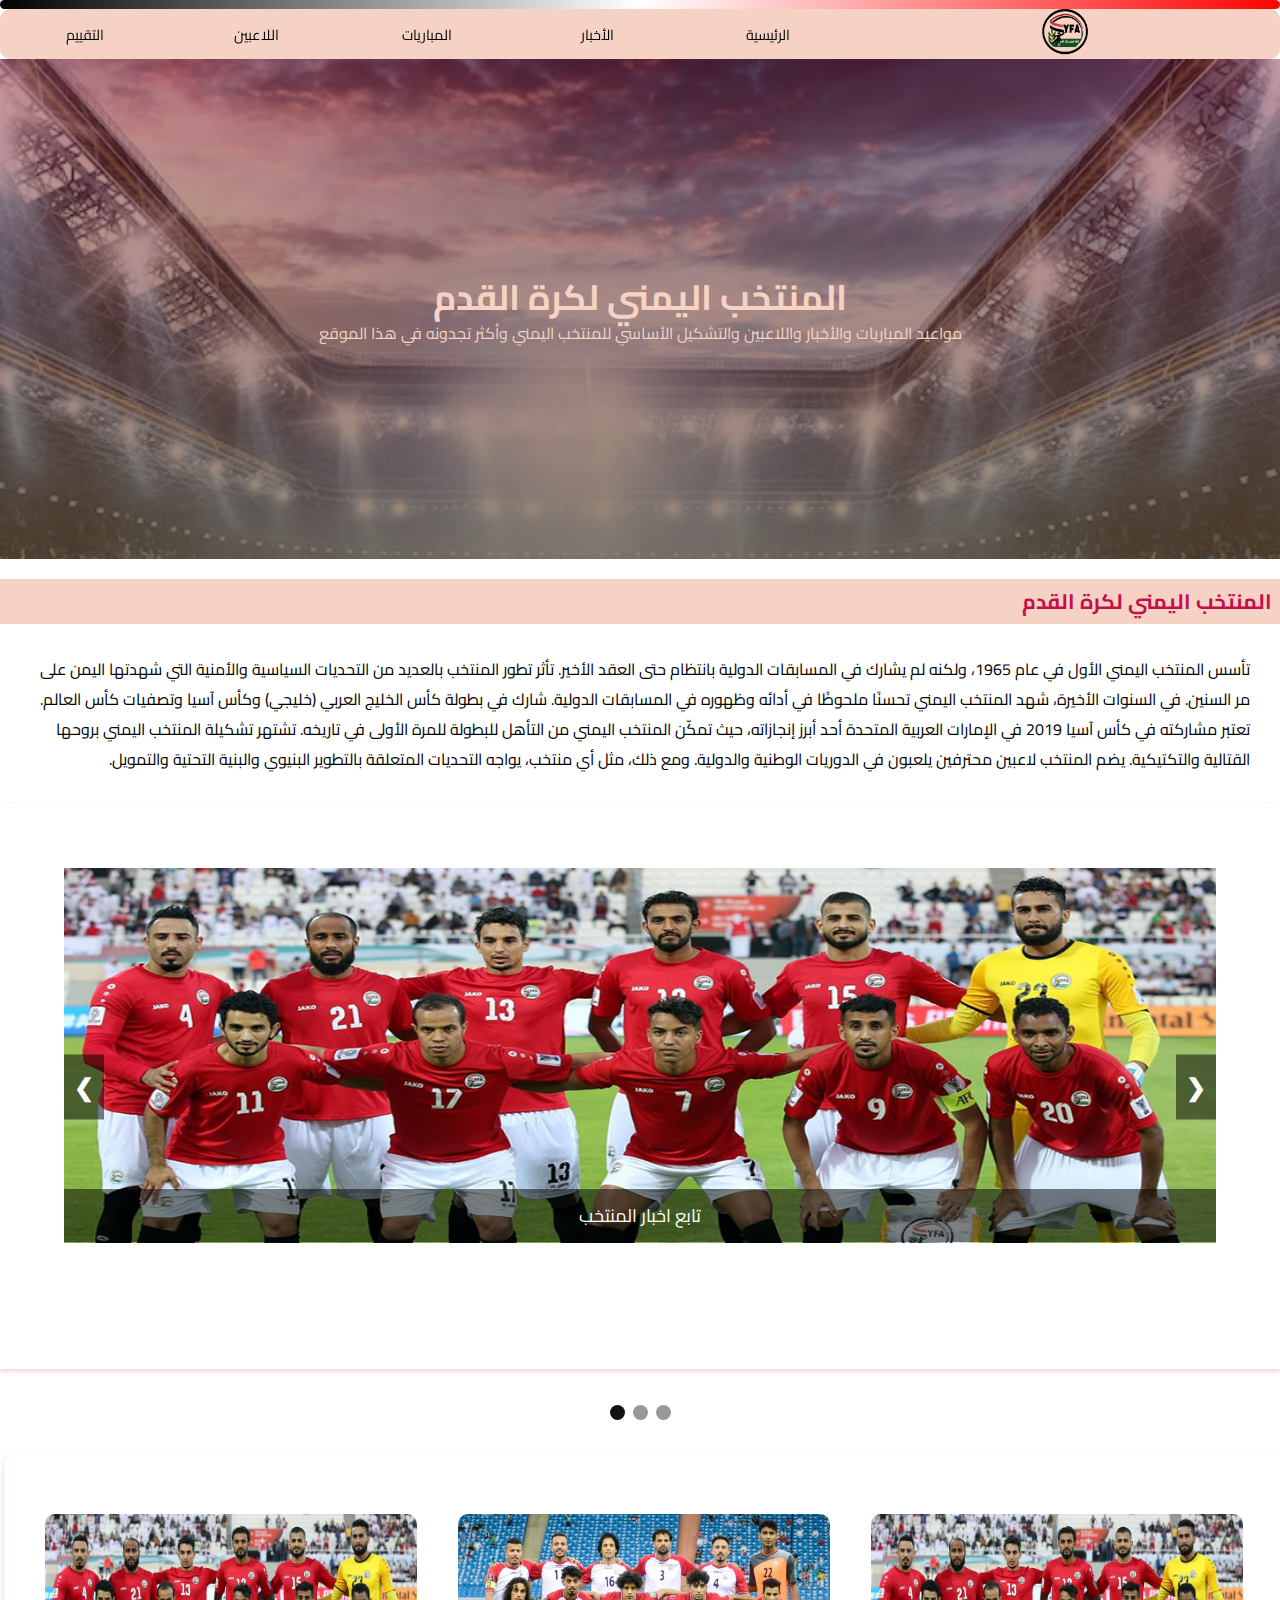
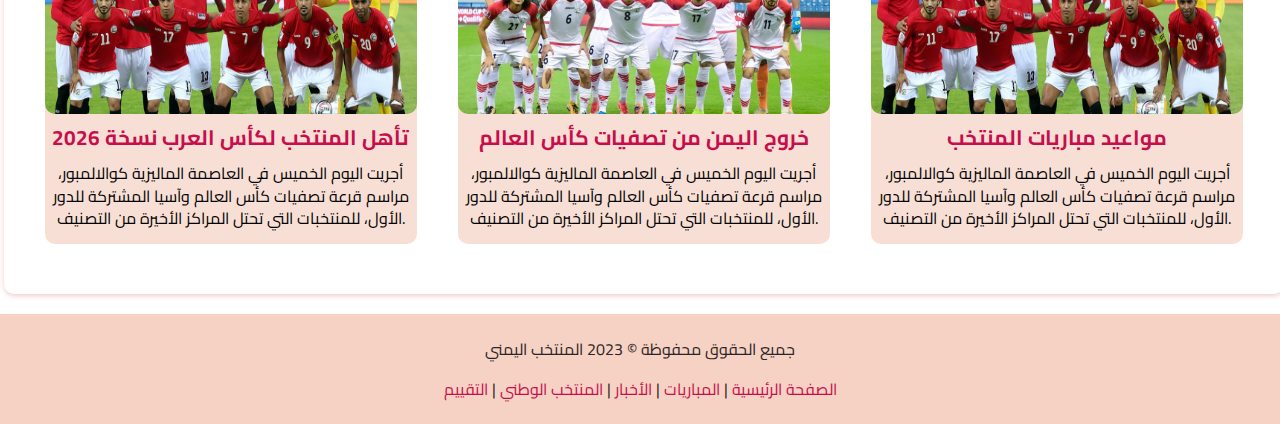
<file: index.html>
<!DOCTYPE html>
<html lang="en" dir="ltr">
  <head>
    <meta charset="UTF-8" />
    <meta name="viewport" content="width=device-width, initial-scale=1.0" />
    <link rel="stylesheet" href="css/style.css" />

   
    <style>
      .mySlides {
        display: none;
      }
      .mySlides img {
        width: 100%;
        height: 375px;
      }
      .slideshow-container {
        position: relative;
    max-width: 100%;
    margin: 0%;
    padding: 5%;
    box-shadow: 0 2px 5px rgba(200, 0, 0, 0.2);
      }

      /* Next & previous buttons */
      .prev,
      .next {
        position: absolute;
        top: 50%;
        transform: translateY(-50%);
        font-size: 24px;
        font-weight: bold;
        color: #fff;
        background-color: rgba(0, 0, 0, 0.5);
        padding: 10px;
        cursor: pointer;
        transition: background-color 0.3s ease;
      }
      /* Position the "next button" to the right */
      .next {
        right: 5%;
      }
      .prev:hover,
      .next:hover {
        background-color: rgba(0, 0, 0, 0.8);
      }

      /* On hover, add a black background color with a little bit see-through */
      .prev:hover,
      .next:hover {
        background-color: rgba(0, 0, 0, 0.8);
      }
      /* Caption text */
      .text {
        position: relative;
    bottom: 63px;
        color: #fff;
        background-color: rgba(0, 0, 0, 0.5);
        padding: 10px;
        width: -webkit-fill-available;
        text-align: center;
        font-size: 18px;
      }

      /* The dots/bullets/indicators */
      .dot {
        cursor: pointer;
        height: 15px;
        width: 15px;
        margin: 0 2px;
        background-color: #999999;
        border-radius: 50%;
        display: inline-block;
        transition: background-color 0.6s ease;
      }
      .active,
      .dot:hover {
        background-color: #111111;
      }
      /* Fading animation */
      .fade {
        -webkit-animation-name: fade;
        -webkit-animation-duration: 1.5s;
        animation-name: fade;
        animation-duration: 1.5s;
      }
      @-webkit-keyframes fade {
        from {
          opacity: 0.4;
        }
        to {
          opacity: 1;
        }
      }
      @keyframes fade {
        from {
          opacity: 0.4;
        }
        to {
          opacity: 1;
        }
      }
      /* On smaller screens, decrease text size */
      @media only screen and (max-width: 768px) {
        .text {
          font-size: 11px;
          font-weight: 400;
          bottom: 40px;
        }
        .slideshow-container img {
          vertical-align: middle;
          width: 100%;
          height: 250px;
          left: 0;
        }
      }
    </style>

    <title>الرئيسية</title>
  </head>
  <body>
    <div class="page-wrapper">
      <div class="nav-wrapper">
        <div class="grad-bar"></div>
        <nav class="navbar">
         <img src="images/logo-removebg.png" alt=" Logo" />
         
          <div class="menu-toggle" id="mobile-menu">
            <span class="bar"></span>
            <span class="bar"></span>
            <span class="bar"></span>
          </div>
          <ul class="nav no-search">
            <li class="nav-item"><a href="index.html">الرئيسية</a></li>
            <li class="nav-item"><a href="news.html">الأخبار</a></li>
            <li class="nav-item"><a href="matches.html">المباريات</a></li>
            <li class="nav-item"><a href="lineup.html">اللاعبين</a></li>
            <li class="nav-item"><a href="playerRating.html">التقييم</a></li>
          
           
          </ul>
        </nav>
      </div>
    </div>
    <section class="headline" dir="rtl">
      <h1>المنتخب اليمني لكرة القدم</h1>
      <p>مواعيد المباريات والأخبار واللاعبين والتشكيل الأساسي للمنتخب اليمني وأكثر تجدونه في هذا الموقع</p>
     
      </div>
    </section>
    <div class="title">
      <h2>
        المنتخب اليمني لكرة القدم
      </h2>
      <p>
       
تأسس المنتخب اليمني الأول في عام 1965، ولكنه لم يشارك في المسابقات الدولية بانتظام حتى العقد الأخير. تأثر تطور المنتخب بالعديد من التحديات السياسية والأمنية التي شهدتها اليمن على مر السنين.

في السنوات الأخيرة، شهد المنتخب اليمني تحسنًا ملحوظًا في أدائه وظهوره في المسابقات الدولية. شارك في بطولة كأس الخليج العربي (خليجي) وكأس آسيا وتصفيات كأس العالم. تعتبر مشاركته في كأس آسيا 2019 في الإمارات العربية المتحدة أحد أبرز إنجازاته، حيث تمكّن المنتخب اليمني من التأهل للبطولة للمرة الأولى في تاريخه.

تشتهر تشكيلة المنتخب اليمني بروحها القتالية والتكتيكية. يضم المنتخب لاعبين محترفين يلعبون في الدوريات الوطنية والدولية. ومع ذلك، مثل أي منتخب، يواجه التحديات المتعلقة بالتطوير البنيوي والبنية التحتية والتمويل.
      </p>
    </div>
    <div class="slideshow-container">
      <div class="mySlides fade">
        <img src="images/team1.jpg" alt="team" />
        <div class="text">تابع اخبار المنتخب</div>
      </div>
      <div class="mySlides fade">
        <img src="images/team2.jpg" alt="team" />
        <div class="text">مواعيد المباريات</div>
      </div>
      <div class="mySlides fade">
        <img src="images/team1.jpg" alt="team" />
        <div class="text">قيم لاعبك المفضل</div>
      </div>
      <div>
        <a class="prev" onclick="plusSlides(-1)">&#10094;</a>
        <a class="next" onclick="plusSlides(1)">&#10095;</a>
      </div>
    </div>
    <br />
    <div style="text-align: center">
      <span class="dot" onclick="currentSlide(0)"></span>
      <span class="dot" onclick="currentSlide(1)"></span>
      <span class="dot" onclick="currentSlide(2)"></span>
    </div>

    <section class="features">
      <div class="feature-container">
        <img src="images/team1.jpg" alt="team" />
        <h2>تأهل المنتخب لكأس العرب نسخة 2026</h2>
        <p>
          أجريت اليوم الخميس في العاصمة الماليزية كوالالمبور، مراسم قرعة
          تصفيات كأس العالم وآسيا المشتركة للدور الأول، للمنتخبات التي تحتل
          المراكز الأخيرة من التصنيف. 
        </p>
      </div>

      <div class="feature-container">
        <img src="images/team2.jpg" alt="team " />
        <h2>خروج اليمن من تصفيات كأس العالم</h2>
        <p>
          أجريت اليوم الخميس في العاصمة الماليزية كوالالمبور، مراسم قرعة
          تصفيات كأس العالم وآسيا المشتركة للدور الأول، للمنتخبات التي تحتل
          المراكز الأخيرة من التصنيف. 
        </p>
      </div>
      <div class="feature-container">
        <img src="images/team1.jpg" alt="team" />
        <h2>مواعيد مباريات المنتخب</h2>
        <p>
          أجريت اليوم الخميس في العاصمة الماليزية كوالالمبور، مراسم قرعة
          تصفيات كأس العالم وآسيا المشتركة للدور الأول، للمنتخبات التي تحتل
          المراكز الأخيرة من التصنيف. 
        </p>
      </div>
    </section>
    <script src="js/script.js"></script>
    <script>
      let slideIndex = 0;
      let timeoutId = null;
      const slides = document.getElementsByClassName("mySlides");
      const dots = document.getElementsByClassName("dot");

      showSlides();
      function currentSlide(index) {
        slideIndex = index;
        showSlides();
      }
      function plusSlides(step) {
        if (step < 0) {
          slideIndex -= 2;

          if (slideIndex < 0) {
            slideIndex = slides.length - 1;
          }
        }

        showSlides();
      }
      function showSlides() {
        for (let i = 0; i < slides.length; i++) {
          slides[i].style.display = "none";
          dots[i].classList.remove("active");
        }
        slideIndex++;
        if (slideIndex > slides.length) {
          slideIndex = 1;
        }
        slides[slideIndex - 1].style.display = "block";
        dots[slideIndex - 1].classList.add("active");
        if (timeoutId) {
          clearTimeout(timeoutId);
        }
        timeoutId = setTimeout(showSlides, 5000); // Change image every 5 seconds
      }
    </script>
    <footer class="footer">
      <div class="container">
        <p>جميع الحقوق محفوظة &copy; 2023 المنتخب اليمني</p>
        <nav>
          <a href="index.html">الصفحة الرئيسية</a> | <a href="matches.html">المباريات</a> |
          <a href="news.html">الأخبار</a> | <a href="lineup.html">المنتخب الوطني</a> |
          <a href="playerRating.html">التقييم</a>
        </nav>
      </div>
    </footer>
  </body>
</html>
</file>
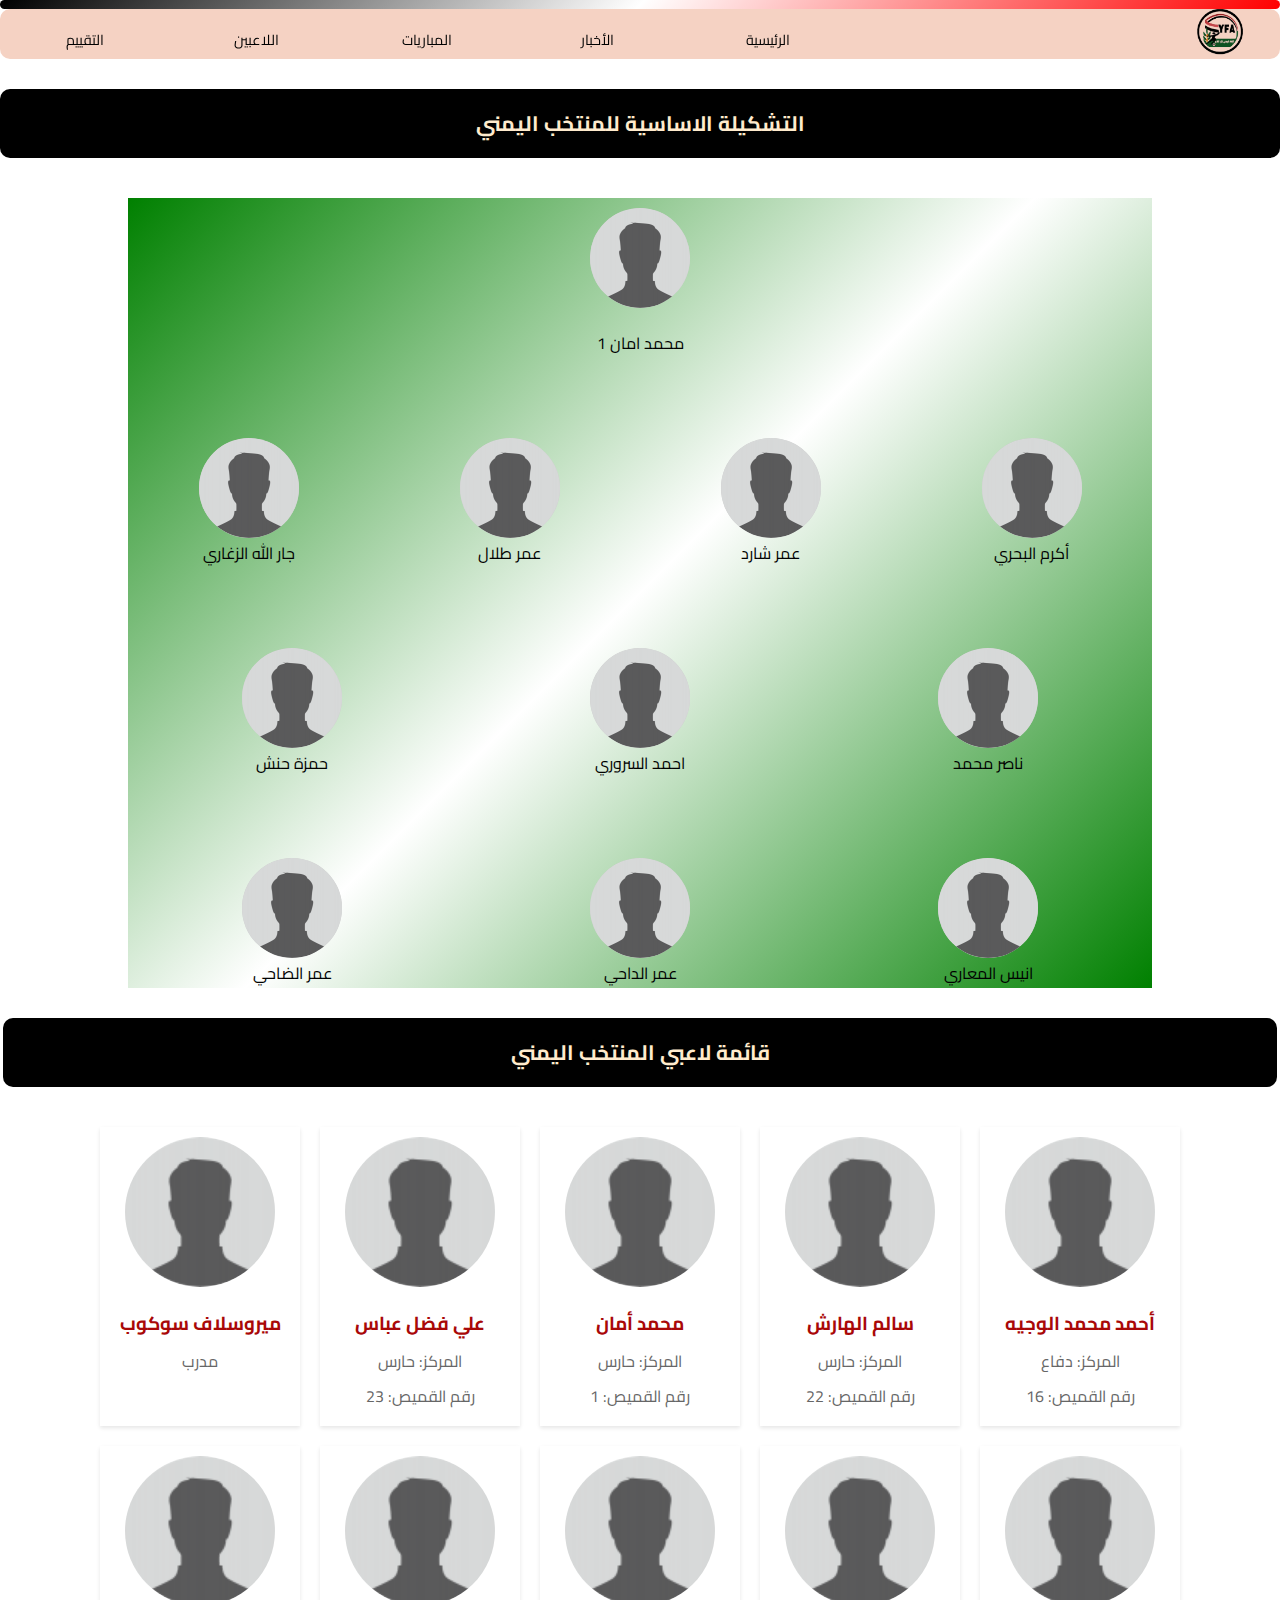
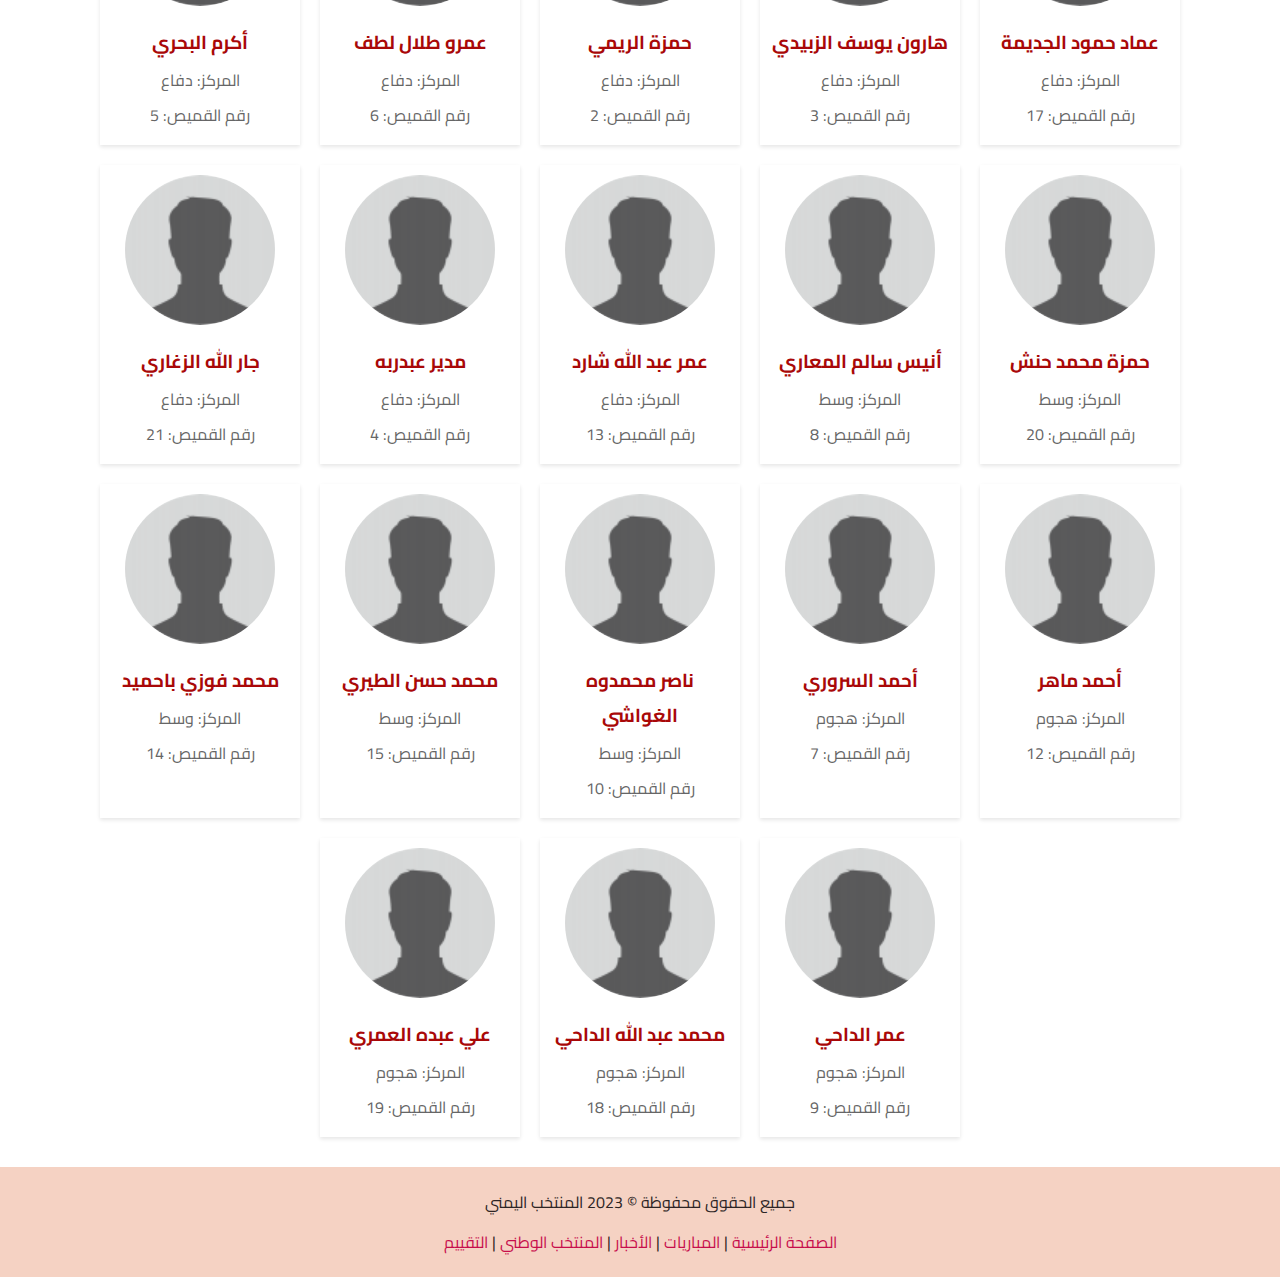
<file: lineup.html>
<!DOCTYPE html>
<html lang="en">
  <head>
    <meta charset="UTF-8" />
    <meta name="viewport" content="width=device-width, initial-scale=1.0" />
    <link rel="stylesheet" href="css/style.css" />

    <title>team-lineup</title>
    <style>
      .row-design {
        background: linear-gradient(-45deg, green, white, green);
        margin: 0 10%;
      }
      .container1 {
        display: grid;
        grid-template-columns: repeat(1, 1fr);
        grid-gap: 20px;
        justify-items: center;
        margin-top: 40px;
      }

      .container4 {
        display: grid;
        grid-template-columns: repeat(4, 1fr);
        grid-gap: 20px;
        justify-items: center;
        margin-top: 70px;
      }

      .container3 {
        display: grid;
        grid-template-columns: repeat(3, 1fr);
        grid-gap: 20px;
        justify-items: center;
        margin-top: 70px;
      }

      .container-3 {
        display: grid;
        grid-template-columns: repeat(3, 1fr);
        grid-gap: 20px;
        justify-items: center;
        margin-top: 70px;
      }

      .item {
        width: 100px;
        height: 100px;
        background-color: #ccc;
        display: flex;
        margin-top: 10px;
        align-items: center;
        justify-content: center;
        font-size: 18px;
        font-weight: bold;
        border-radius: 50%;
      }
      @media (max-width: 768px) {
        .item {
          width: 50px;
          height: 50px;
        }
        .container1,
        .container4,
        .container3,
        .container-3 {
          grid-gap: 0;
        }
      }
      .line-up {
        display: flex;
        justify-content: space-between;
      }
      .line-up ul {
        list-style-type: none;
        padding: 0;
        margin: 0;
        display: flex;
        flex-wrap: wrap;
        justify-content: center;
      }

      .line-up li {
        width: 200px;
        margin: 10px;
        padding: 10px;
        background-color: #ffffff;
        box-shadow: 0 2px 4px rgba(0, 0, 0, 0.1);
        text-align: center;
      }

      .line-up img {
        width: 150px;
        height: 150px;
        object-fit: cover;
        border-radius: 50%;
        margin-bottom: 10px;
      }

      .line-up h3 {
        margin: 0;
        color: #a90808;
      }

      .line-up p {
        margin: 5px 0;
        color: #666666;
      }
    </style>
  </head>
  <body>
    <div class="page-wrapper">
      <div class="nav-wrapper">
        <div class="grad-bar"></div>
        <nav class="navbar">
          <a href="index.html">
            <img src="images/logo-removebg.png" alt=" Logo"
          /></a>
          <div class="menu-toggle" id="mobile-menu">
            <span class="bar"></span>
            <span class="bar"></span>
            <span class="bar"></span>
          </div>
          <ul class="nav no-search">
            <li class="nav-item"><a href="index.html">الرئيسية</a></li>
            <li class="nav-item"><a href="news.html">الأخبار</a></li>
            <li class="nav-item"><a href="matches.html">المباريات</a></li>
            <li class="nav-item"><a href="lineup.html">اللاعبين</a></li>
            <li class="nav-item"><a href="playerRating.html">التقييم</a></li>
          </ul>
        </nav>
      </div>
    </div>
    <h2
      style="
        padding: 20px;
        margin: 30px 0px;
        color: blanchedalmond;
        background-color: black;
        border-radius: 10px;
      "
    >
      التشكيلة الاساسية للمنتخب اليمني
    </h2>
    <section class="row-design">
      <div class="container1">
        <img
          src="images/default-player-picture.png"
          alt="صورة 1"
          class="item"
        />
        <span>محمد امان 1</span>
      </div>
      <div class="container4">
        <div style="text-align: center">
          <img
            src="images/default-player-picture.png"
            alt="صورة 2"
            class="item"
          />
          <span>جار الله الزغاري</span>
        </div>
        <div style="text-align: center">
          <img
            src="images/default-player-picture.png"
            alt="صورة 2"
            class="item"
          />
          <span>عمر طلال</span>
        </div>

        <div style="text-align: center">
          <img
            src="images/default-player-picture.png"
            alt="صورة 2"
            class="item"
          />
          <span>عمر شارد</span>
        </div>
        <div style="text-align: center">
          <img
            src="images/default-player-picture.png"
            alt="صورة 2"
            class="item"
          />
          <span>أكرم البحري</span>
        </div>
      </div>
      <div class="container3">
        <div style="text-align: center">
          <img
            src="images/default-player-picture.png"
            alt="صورة 2"
            class="item"
          />
          <span>حمزة حنش</span>
        </div>
        <div style="text-align: center">
          <img
            src="images/default-player-picture.png"
            alt="صورة 2"
            class="item"
          />
          <span>احمد السروري</span>
        </div>
        <div style="text-align: center">
          <img
            src="images/default-player-picture.png"
            alt="صورة 2"
            class="item"
          />
          <span>ناصر محمد</span>
        </div>
      </div>
      <div class="container-3">
        <div style="text-align: center">
          <img
            src="images/default-player-picture.png"
            alt="صورة 2"
            class="item"
          />
          <span>عمر الضاحي</span>
        </div>
        <div style="text-align: center">
          <img
            src="images/default-player-picture.png"
            alt="صورة 10"
            class="item"
          />
          <span> عمر الداحي</span>
        </div>
        <div style="text-align: center">
          <img
            src="images/default-player-picture.png"
            alt="صورة 2"
            class="item"
          />
          <span>انيس المعاري</span>
        </div>
      </div>
    </section>
    <h2
      style="
        padding: 20px;
        margin: 30px 3px;
        color: blanchedalmond;
        background-color: black;
        border-radius: 10px;
      "
    >
      قائمة لاعبي المنتخب اليمني
    </h2>
    <section class="line-up">
      <ul>
        <li>
          <img src="images/default-player-picture.png" alt="Player" />
          <h3>ميروسلاف سوكوب</h3>
          <p>مدرب</p>
        </li>
        <li>
          <img src="images/default-player-picture.png" alt="Player 1" />
          <h3>علي فضل عباس</h3>
          <p>المركز: حارس</p>
          <p>رقم القميص: 23</p>
        </li>
        <li>
          <img src="images/default-player-picture.png" alt="Player 1" />
          <h3>محمد أمان</h3>
          <p>المركز: حارس</p>
          <p>رقم القميص: 1</p>
        </li>
        <li>
          <img src="images/default-player-picture.png" alt="Player 1" />
          <h3>سالم الهارش</h3>
          <p>المركز: حارس</p>
          <p>رقم القميص: 22</p>
        </li>
        <li>
          <img src="images/default-player-picture.png" alt="Player 1" />
          <h3>أحمد محمد الوجيه</h3>
          <p>المركز: دفاع</p>
          <p>رقم القميص: 16</p>
        </li>
        <li>
          <img src="images/default-player-picture.png" alt="Player 1" />
          <h3>أكرم البحري</h3>
          <p>المركز: دفاع</p>
          <p>رقم القميص: 5</p>
        </li>
        <li>
          <img src="images/default-player-picture.png" alt="Player 1" />
          <h3>عمرو طلال لطف</h3>
          <p>المركز: دفاع</p>
          <p>رقم القميص: 6</p>
        </li>
        <li>
          <img src="images/default-player-picture.png" alt="Player 1" />
          <h3>حمزة الريمي</h3>
          <p>المركز: دفاع</p>
          <p>رقم القميص: 2</p>
        </li>
        <li>
          <img src="images/default-player-picture.png" alt="Player 1" />
          <h3>هارون يوسف الزبيدي</h3>
          <p>المركز: دفاع</p>
          <p>رقم القميص: 3</p>
        </li>
        <li>
          <img src="images/default-player-picture.png" alt="Player 1" />
          <h3>عماد حمود الجديمة</h3>
          <p>المركز: دفاع</p>
          <p>رقم القميص: 17</p>
        </li>
        <li>
          <img src="images/default-player-picture.png" alt="Player 1" />
          <h3>جار الله الزغاري</h3>
          <p>المركز: دفاع</p>
          <p>رقم القميص: 21</p>
        </li>
        <li>
          <img src="images/default-player-picture.png" alt="Player 1" />
          <h3>مدير عبدربه</h3>
          <p>المركز: دفاع</p>
          <p>رقم القميص: 4</p>
        </li>
        <li>
          <img src="images/default-player-picture.png" alt="Player 1" />
          <h3>عمر عبد الله شارد</h3>
          <p>المركز: دفاع</p>
          <p>رقم القميص: 13</p>
        </li>
        <li>
          <img src="images/default-player-picture.png" alt="Player 1" />
          <h3>أنيس سالم المعاري</h3>
          <p>المركز: وسط</p>
          <p>رقم القميص: 8</p>
        </li>
        <li>
          <img src="images/default-player-picture.png" alt="Player 1" />
          <h3>حمزة محمد حنش</h3>
          <p>المركز: وسط</p>
          <p>رقم القميص: 20</p>
        </li>
        <li>
          <img src="images/default-player-picture.png" alt="Player 1" />
          <h3>محمد فوزي باحميد</h3>
          <p>المركز: وسط</p>
          <p>رقم القميص: 14</p>
        </li>
        <li>
          <img src="images/default-player-picture.png" alt="Player 1" />
          <h3>محمد حسن الطيري</h3>
          <p>المركز: وسط</p>
          <p>رقم القميص: 15</p>
        </li>
        <li>
          <img src="images/default-player-picture.png" alt="Player 1" />
          <h3>ناصر محمدوه الغواشي</h3>
          <p>المركز: وسط</p>
          <p>رقم القميص: 10</p>
        </li>
        <li>
          <img src="images/default-player-picture.png" alt="Player 1" />
          <h3>أحمد السروري</h3>
          <p>المركز: هجوم</p>
          <p>رقم القميص: 7</p>
        </li>
        <li>
          <img src="images/default-player-picture.png" alt="Player 1" />
          <h3>أحمد ماهر</h3>
          <p>المركز: هجوم</p>
          <p>رقم القميص: 12</p>
        </li>
        <li>
          <img src="images/default-player-picture.png" alt="Player 1" />
          <h3>علي عبده العمري</h3>
          <p>المركز: هجوم</p>
          <p>رقم القميص: 19</p>
        </li>
        <li>
          <img src="images/default-player-picture.png" alt="Player 1" />
          <h3>محمد عبد الله الداحي</h3>
          <p>المركز: هجوم</p>
          <p>رقم القميص: 18</p>
        </li>
        <li>
          <img src="images/default-player-picture.png" alt="Player 1" />
          <h3>عمر الداحي</h3>
          <p>المركز: هجوم</p>
          <p>رقم القميص: 9</p>
        </li>
      </ul>
    </section>

    <footer class="footer">
      <div class="container">
        <p>جميع الحقوق محفوظة &copy; 2023 المنتخب اليمني</p>
        <nav>
          <a href="index.html">الصفحة الرئيسية</a> |
          <a href="matches.html">المباريات</a> |
          <a href="news.html">الأخبار</a> |
          <a href="lineup.html">المنتخب الوطني</a> |
          <a href="playerRating.html">التقييم</a>
        </nav>
      </div>
    </footer>
    <script src="js/script.js"></script>
  </body>
</html>
</file>
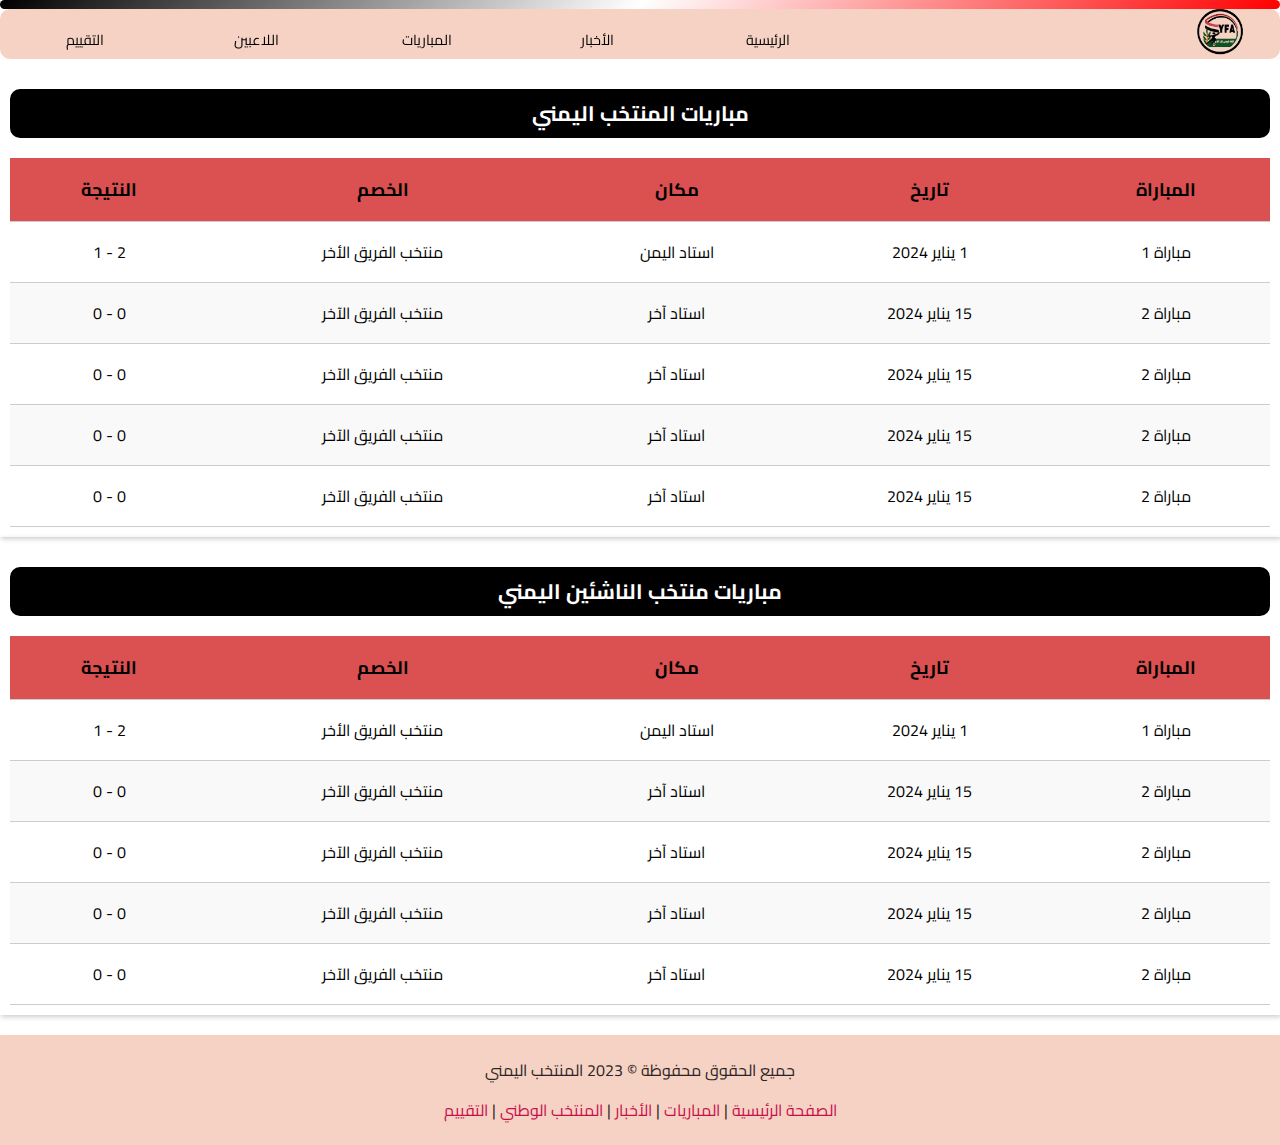
<file: matches.html>
<!DOCTYPE html>
<html lang="ar">
  <head>
    <meta charset="UTF-8" />
    <meta name="viewport" content="width=device-width, initial-scale=1.0" />
    <title>موقع المنتخب اليمني - المباريات</title>
    <link rel="stylesheet" href="css/style.css" />

    <style>
      .matches {
        direction: rtl;
        padding: 10px;
        box-shadow: 1px 2px 5px rgba(0, 0, 0, 0.2);
      }

      .matches h2 {
        color: #fff;
        background-color: #000;
        font-size: 1.3rem;
        text-align: center;
        line-height: 1.4;
        margin-bottom: 10px;
        margin-top: 20px;
        padding: 10px;
        border-radius: 10px;
      }

      table {
        width: 100%;
        border-collapse: collapse;
        margin-top: 20px;
      }

      th,
      td {
        padding: 15px;
        text-align: center;
        border-bottom: 1px solid #ccc;
      }

      th {
        background-color: #db5050;
        font-size: 18px;
      }

      tr:nth-child(even) {
        background-color: #f9f9f9;
      }

      tr:hover {
        background-color: #e6e6e6;
      }

      @media screen and (max-width: 768px) {
        .matches h2 {
          font-size: 1.1rem;
        }

        table {
          font-size: 14px;
        }

        th,
        td {
          padding: 10px;
        }
      }

      @media screen and (max-width: 480px) {
        .matches h2 {
          font-size: 1rem;
        }

        table {
          font-size: 12px;
        }

        th,
        td {
          padding: 5px;
        }
      }
    </style>
  </head>
  <body>
    <div class="page-wrapper">
      <div class="nav-wrapper">
        <div class="grad-bar"></div>
        <nav class="navbar">
          <a href="index.html">
            <img src="images/logo-removebg.png" alt=" Logo"
          /></a>
          <div class="menu-toggle" id="mobile-menu">
            <span class="bar"></span>
            <span class="bar"></span>
            <span class="bar"></span>
          </div>
          <ul class="nav no-search">
            <li class="nav-item"><a href="index.html">الرئيسية</a></li>
            <li class="nav-item"><a href="news.html">الأخبار</a></li>
            <li class="nav-item"><a href="matches.html">المباريات</a></li>
            <li class="nav-item"><a href="lineup.html">اللاعبين</a></li>
            <li class="nav-item"><a href="playerRating.html">التقييم</a></li>
          </ul>
        </nav>
      </div>
    </div>

    <main>
      <section class="matches">
        <h2>مباريات المنتخب اليمني</h2>
        <table>
          <thead>
            <tr>
              <th>المباراة</th>
              <th>تاريخ</th>
              <th>مكان</th>
              <th>الخصم</th>
              <th>النتيجة</th>
            </tr>
          </thead>
          <tbody>
            <tr>
              <td>مباراة 1</td>
              <td>1 يناير 2024</td>
              <td>استاد اليمن</td>
              <td>منتخب الفريق الأخر</td>
              <td>2 - 1</td>
            </tr>
            <tr>
              <td>مباراة 2</td>
              <td>15 يناير 2024</td>
              <td>استاد آخر</td>
              <td>منتخب الفريق الآخر</td>
              <td>0 - 0</td>
            </tr>
            <tr>
              <td>مباراة 2</td>
              <td>15 يناير 2024</td>
              <td>استاد آخر</td>
              <td>منتخب الفريق الآخر</td>
              <td>0 - 0</td>
            </tr>
            <tr>
              <td>مباراة 2</td>
              <td>15 يناير 2024</td>
              <td>استاد آخر</td>
              <td>منتخب الفريق الآخر</td>
              <td>0 - 0</td>
            </tr>
            <tr>
              <td>مباراة 2</td>
              <td>15 يناير 2024</td>
              <td>استاد آخر</td>
              <td>منتخب الفريق الآخر</td>
              <td>0 - 0</td>
            </tr>
            <!-- Add more matches here -->
          </tbody>
        </table>
      </section>
      <section class="matches">
        <h2>مباريات منتخب الناشئين اليمني</h2>
        <table>
          <thead>
            <tr>
              <th>المباراة</th>
              <th>تاريخ</th>
              <th>مكان</th>
              <th>الخصم</th>
              <th>النتيجة</th>
            </tr>
          </thead>
          <tbody>
            <tr>
              <td>مباراة 1</td>
              <td>1 يناير 2024</td>
              <td>استاد اليمن</td>
              <td>منتخب الفريق الأخر</td>
              <td>2 - 1</td>
            </tr>
            <tr>
              <td>مباراة 2</td>
              <td>15 يناير 2024</td>
              <td>استاد آخر</td>
              <td>منتخب الفريق الآخر</td>
              <td>0 - 0</td>
            </tr>
            <tr>
              <td>مباراة 2</td>
              <td>15 يناير 2024</td>
              <td>استاد آخر</td>
              <td>منتخب الفريق الآخر</td>
              <td>0 - 0</td>
            </tr>
            <tr>
              <td>مباراة 2</td>
              <td>15 يناير 2024</td>
              <td>استاد آخر</td>
              <td>منتخب الفريق الآخر</td>
              <td>0 - 0</td>
            </tr>
            <tr>
              <td>مباراة 2</td>
              <td>15 يناير 2024</td>
              <td>استاد آخر</td>
              <td>منتخب الفريق الآخر</td>
              <td>0 - 0</td>
            </tr>
            <!-- Add more matches here -->
          </tbody>
        </table>
      </section>
    </main>
    <footer class="footer">
      <div class="container">
        <p>جميع الحقوق محفوظة &copy; 2023 المنتخب اليمني</p>
        <nav>
          <a href="index.html">الصفحة الرئيسية</a> |
          <a href="matches.html">المباريات</a> |
          <a href="news.html">الأخبار</a> |
          <a href="lineup.html">المنتخب الوطني</a> |
          <a href="playerRating.html">التقييم</a>
        </nav>
      </div>
    </footer>
    <script src="js/script.js"></script>
  </body>
</html>
</file>
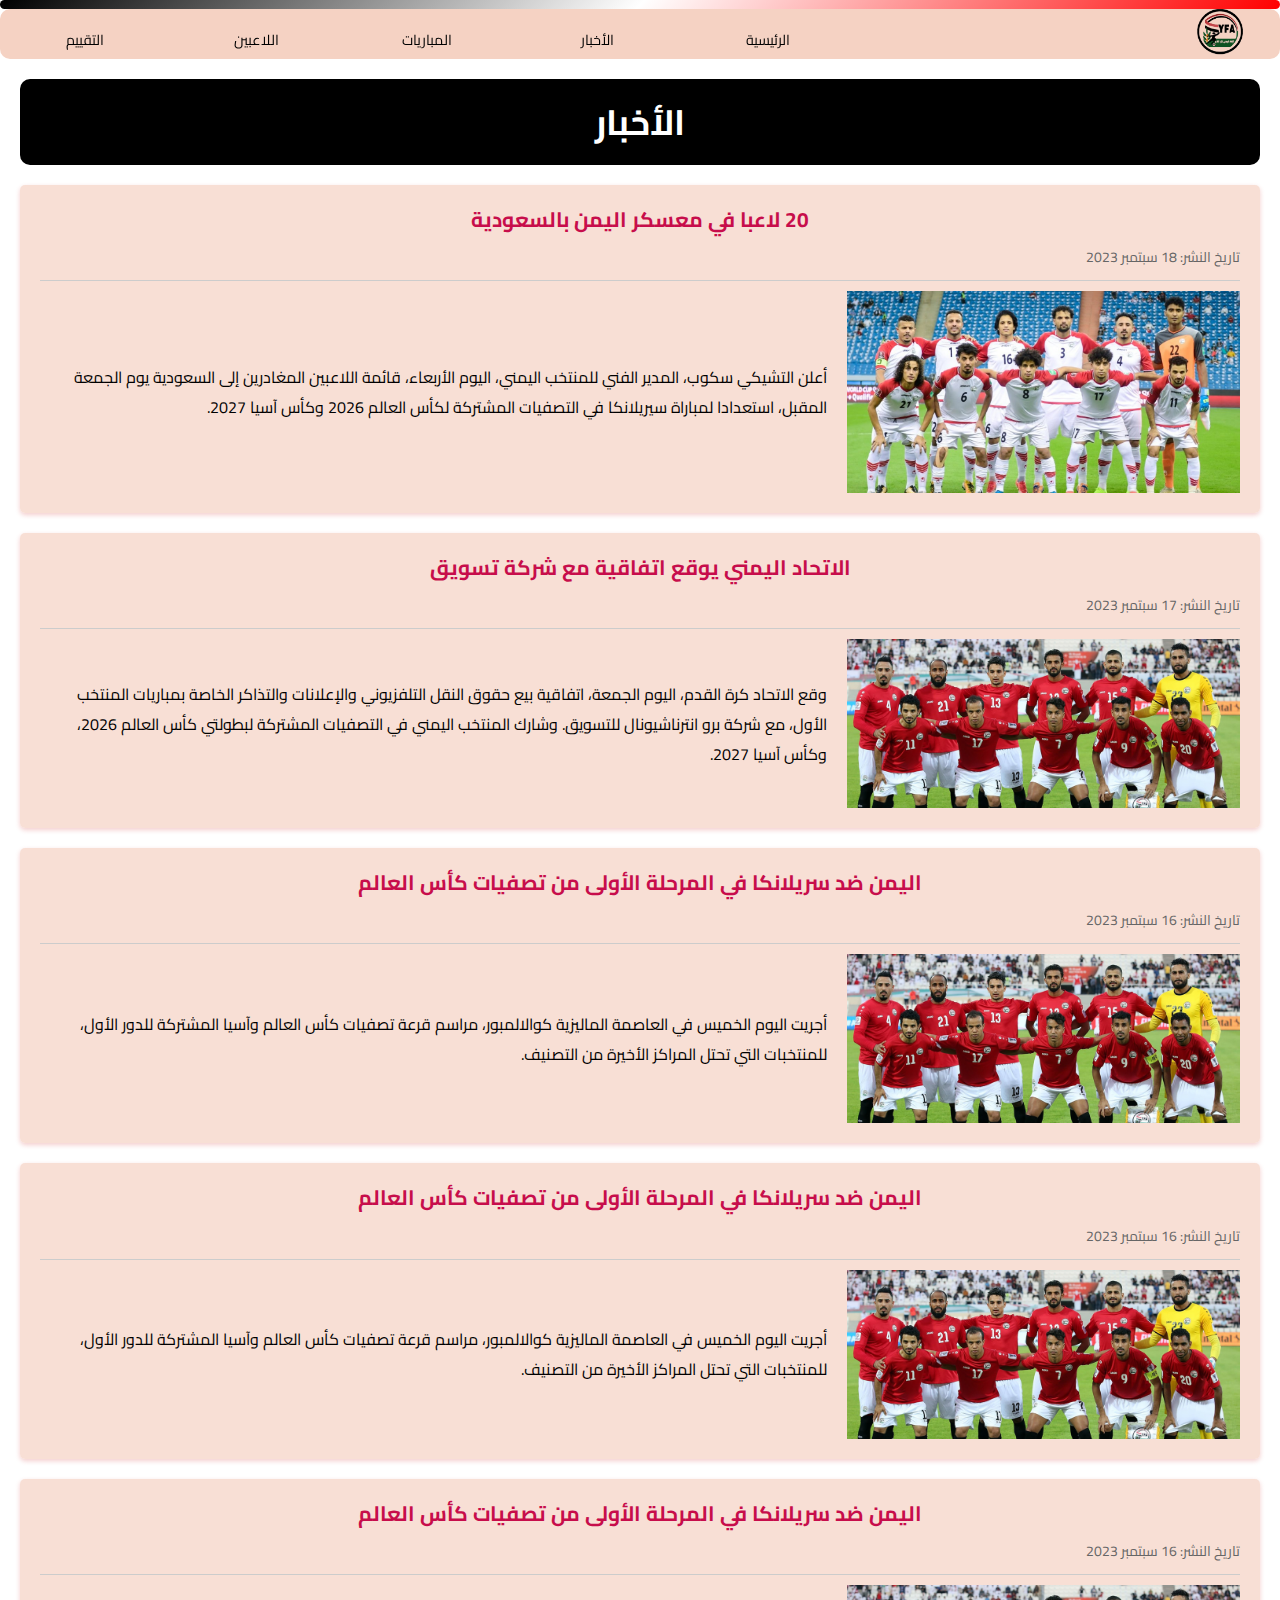
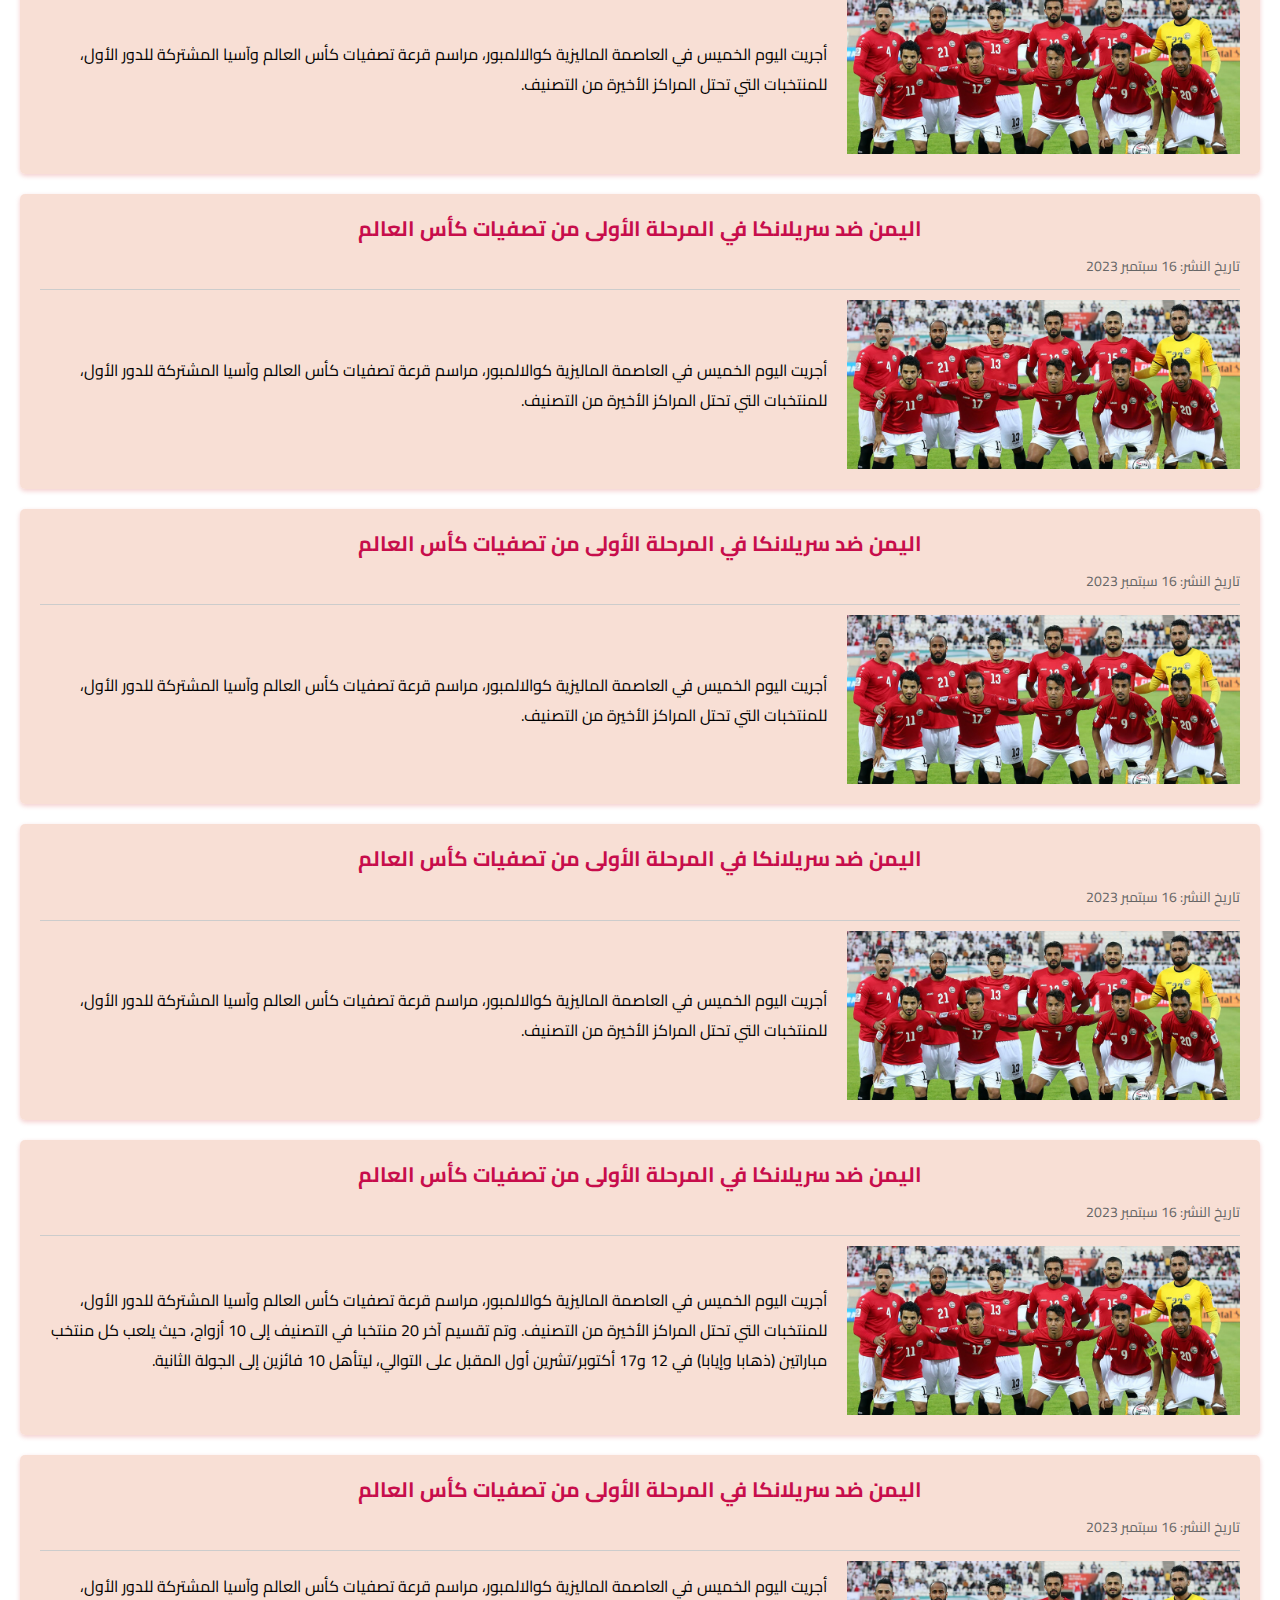
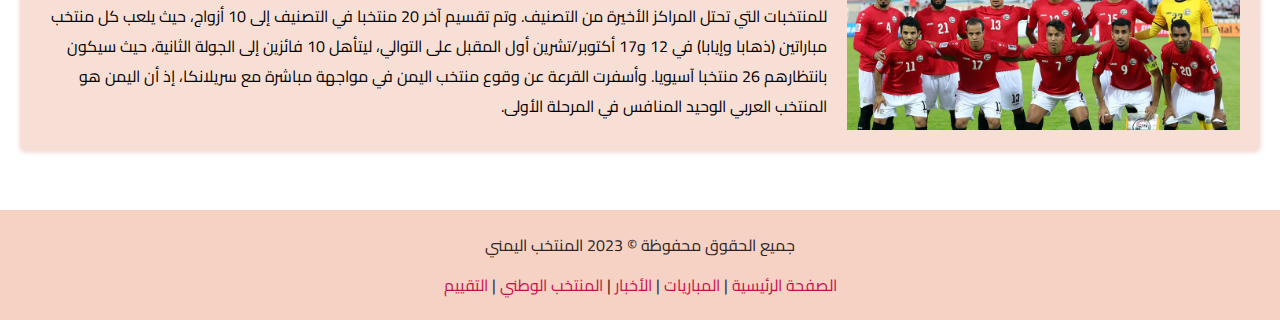
<file: news.html>
<!DOCTYPE html>
<html lang="en">
  <head>
    <meta charset="UTF-8" />
    <meta name="viewport" content="width=device-width, initial-scale=1.0" />
    <link rel="stylesheet" href="css/style.css" />

    <style>
      main {
        padding: 20px;
      }

      .date {
        color: #666;
        font-size: 14px;
      }

      .news-content {
        display: grid;
        grid-template-columns: 1fr;
        grid-gap: 20px;
        align-items: center;
      }

      .news-content img {
        max-width: 100%;
        height: auto;
      }

      .content {
        margin-top: 0;
        color: #000;
      }

      @media (min-width: 768px) {
        .news-content {
          grid-template-columns: 1fr 2fr;
        }
        .news-content img {
          max-width: 100%;
          height: auto;
        }
      }
    </style>
    <title>اخبار المنتخب</title>
  </head>
  <body>
    <header>
      <div class="page-wrapper">
        <div class="nav-wrapper">
          <div class="grad-bar"></div>
          <nav class="navbar">
            <a href="index.html">
              <img src="images/logo-removebg.png" alt=" Logo"
            /></a>
            <div class="menu-toggle" id="mobile-menu">
              <span class="bar"></span>
              <span class="bar"></span>
              <span class="bar"></span>
            </div>
            <ul class="nav no-search">
              <li class="nav-item"><a href="index.html">الرئيسية</a></li>
              <li class="nav-item"><a href="news.html">الأخبار</a></li>
              <li class="nav-item"><a href="matches.html">المباريات</a></li>
              <li class="nav-item"><a href="lineup.html">اللاعبين</a></li>
              <li class="nav-item"><a href="playerRating.html">التقييم</a></li>
            </ul>
          </nav>
        </div>
      </div>
    </header>
    <main>
      <h1
        style="
          background-color: black;
          color: #fff;
          border-radius: 10px;
          text-align: center;
        "
      >
        الأخبار
      </h1>
      <section class="news">
        <div class="news-header">
          <h2>20 لاعبا في معسكر اليمن بالسعودية</h2>
          <p class="date">تاريخ النشر: 18 سبتمبر 2023</p>
        </div>
        <div class="news-content">
          <img src="images/team2.jpg" alt="صورة الخبر" />
          <p class="content">
            أعلن التشيكي سكوب، المدير الفني للمنتخب اليمني، اليوم الأربعاء،
            قائمة اللاعبين المغادرين إلى السعودية يوم الجمعة المقبل، استعدادا
            لمباراة سيريلانكا في التصفيات المشتركة لكأس العالم 2026 وكأس آسيا
            2027.
          </p>
        </div>
      </section>
      <section class="news">
        <div class="news-header">
          <h2>الاتحاد اليمني يوقع اتفاقية مع شركة تسويق</h2>
          <p class="date">تاريخ النشر: 17 سبتمبر 2023</p>
        </div>
        <div class="news-content">
          <img src="images/team1.jpg" alt="صورة الخبر" />
          <p class="content">
            وقع الاتحاد كرة القدم، اليوم الجمعة، اتفاقية بيع حقوق النقل
            التلفزيوني والإعلانات والتذاكر الخاصة بمباريات المنتخب الأول، مع
            شركة برو انترناشيونال للتسويق. وشارك المنتخب اليمني في التصفيات
            المشتركة لبطولتي كأس العالم 2026، وكأس آسيا 2027.
          </p>
        </div>
      </section>
      <section class="news">
        <div class="news-header">
          <h2>اليمن ضد سريلانكا في المرحلة الأولى من تصفيات كأس العالم</h2>
          <p class="date">تاريخ النشر: 16 سبتمبر 2023</p>
        </div>
        <div class="news-content">
          <img src="images/team1.jpg" alt="صورة الخبر" />
          <p class="content">
            أجريت اليوم الخميس في العاصمة الماليزية كوالالمبور، مراسم قرعة
            تصفيات كأس العالم وآسيا المشتركة للدور الأول، للمنتخبات التي تحتل
            المراكز الأخيرة من التصنيف.
          </p>
        </div>
      </section>
      <section class="news">
        <div class="news-header">
          <h2>اليمن ضد سريلانكا في المرحلة الأولى من تصفيات كأس العالم</h2>
          <p class="date">تاريخ النشر: 16 سبتمبر 2023</p>
        </div>
        <div class="news-content">
          <img src="images/team1.jpg" alt="صورة الخبر" />
          <p class="content">
            أجريت اليوم الخميس في العاصمة الماليزية كوالالمبور، مراسم قرعة
            تصفيات كأس العالم وآسيا المشتركة للدور الأول، للمنتخبات التي تحتل
            المراكز الأخيرة من التصنيف.
          </p>
        </div>
      </section>
      <section class="news">
        <div class="news-header">
          <h2>اليمن ضد سريلانكا في المرحلة الأولى من تصفيات كأس العالم</h2>
          <p class="date">تاريخ النشر: 16 سبتمبر 2023</p>
        </div>
        <div class="news-content">
          <img src="images/team1.jpg" alt="صورة الخبر" />
          <p class="content">
            أجريت اليوم الخميس في العاصمة الماليزية كوالالمبور، مراسم قرعة
            تصفيات كأس العالم وآسيا المشتركة للدور الأول، للمنتخبات التي تحتل
            المراكز الأخيرة من التصنيف.
          </p>
        </div>
      </section>
      <section class="news">
        <div class="news-header">
          <h2>اليمن ضد سريلانكا في المرحلة الأولى من تصفيات كأس العالم</h2>
          <p class="date">تاريخ النشر: 16 سبتمبر 2023</p>
        </div>
        <div class="news-content">
          <img src="images/team1.jpg" alt="صورة الخبر" />
          <p class="content">
            أجريت اليوم الخميس في العاصمة الماليزية كوالالمبور، مراسم قرعة
            تصفيات كأس العالم وآسيا المشتركة للدور الأول، للمنتخبات التي تحتل
            المراكز الأخيرة من التصنيف.
          </p>
        </div>
      </section>
      <section class="news">
        <div class="news-header">
          <h2>اليمن ضد سريلانكا في المرحلة الأولى من تصفيات كأس العالم</h2>
          <p class="date">تاريخ النشر: 16 سبتمبر 2023</p>
        </div>
        <div class="news-content">
          <img src="images/team1.jpg" alt="صورة الخبر" />
          <p class="content">
            أجريت اليوم الخميس في العاصمة الماليزية كوالالمبور، مراسم قرعة
            تصفيات كأس العالم وآسيا المشتركة للدور الأول، للمنتخبات التي تحتل
            المراكز الأخيرة من التصنيف.
          </p>
        </div>
      </section>
      <section class="news">
        <div class="news-header">
          <h2>اليمن ضد سريلانكا في المرحلة الأولى من تصفيات كأس العالم</h2>
          <p class="date">تاريخ النشر: 16 سبتمبر 2023</p>
        </div>
        <div class="news-content">
          <img src="images/team1.jpg" alt="صورة الخبر" />
          <p class="content">
            أجريت اليوم الخميس في العاصمة الماليزية كوالالمبور، مراسم قرعة
            تصفيات كأس العالم وآسيا المشتركة للدور الأول، للمنتخبات التي تحتل
            المراكز الأخيرة من التصنيف.
          </p>
        </div>
      </section>
      <section class="news">
        <div class="news-header">
          <h2>اليمن ضد سريلانكا في المرحلة الأولى من تصفيات كأس العالم</h2>
          <p class="date">تاريخ النشر: 16 سبتمبر 2023</p>
        </div>
        <div class="news-content">
          <img src="images/team1.jpg" alt="صورة الخبر" />
          <p class="content">
            أجريت اليوم الخميس في العاصمة الماليزية كوالالمبور، مراسم قرعة
            تصفيات كأس العالم وآسيا المشتركة للدور الأول، للمنتخبات التي تحتل
            المراكز الأخيرة من التصنيف. وتم تقسيم آخر 20 منتخبا في التصنيف إلى
            10 أزواج، حيث يلعب كل منتخب مباراتين (ذهابا وإيابا) في 12 و17
            أكتوبر/تشرين أول المقبل على التوالي، ليتأهل 10 فائزين إلى الجولة
            الثانية.
          </p>
        </div>
      </section>
      <section class="news">
        <div class="news-header">
          <h2>اليمن ضد سريلانكا في المرحلة الأولى من تصفيات كأس العالم</h2>
          <p class="date">تاريخ النشر: 16 سبتمبر 2023</p>
        </div>
        <div class="news-content">
          <img src="images/team1.jpg" alt="صورة الخبر" />
          <p class="content">
            أجريت اليوم الخميس في العاصمة الماليزية كوالالمبور، مراسم قرعة
            تصفيات كأس العالم وآسيا المشتركة للدور الأول، للمنتخبات التي تحتل
            المراكز الأخيرة من التصنيف. وتم تقسيم آخر 20 منتخبا في التصنيف إلى
            10 أزواج، حيث يلعب كل منتخب مباراتين (ذهابا وإيابا) في 12 و17
            أكتوبر/تشرين أول المقبل على التوالي، ليتأهل 10 فائزين إلى الجولة
            الثانية، حيث سيكون بانتظارهم 26 منتخبا آسيويا. وأسفرت القرعة عن وقوع
            منتخب اليمن في مواجهة مباشرة مع سريلانكا، إذ أن اليمن هو المنتخب
            العربي الوحيد المنافس في المرحلة الأولى.
          </p>
        </div>
      </section>
    </main>

    <footer class="footer">
      <div class="container">
        <p>جميع الحقوق محفوظة &copy; 2023 المنتخب اليمني</p>
        <nav>
          <a href="index.html">الصفحة الرئيسية</a> |
          <a href="matches.html">المباريات</a> |
          <a href="news.html">الأخبار</a> |
          <a href="lineup.html">المنتخب الوطني</a> |
          <a href="playerRating.html">التقييم</a>
        </nav>
      </div>
    </footer>
    <script src="js/script.js"></script>
  </body>
</html>
</file>
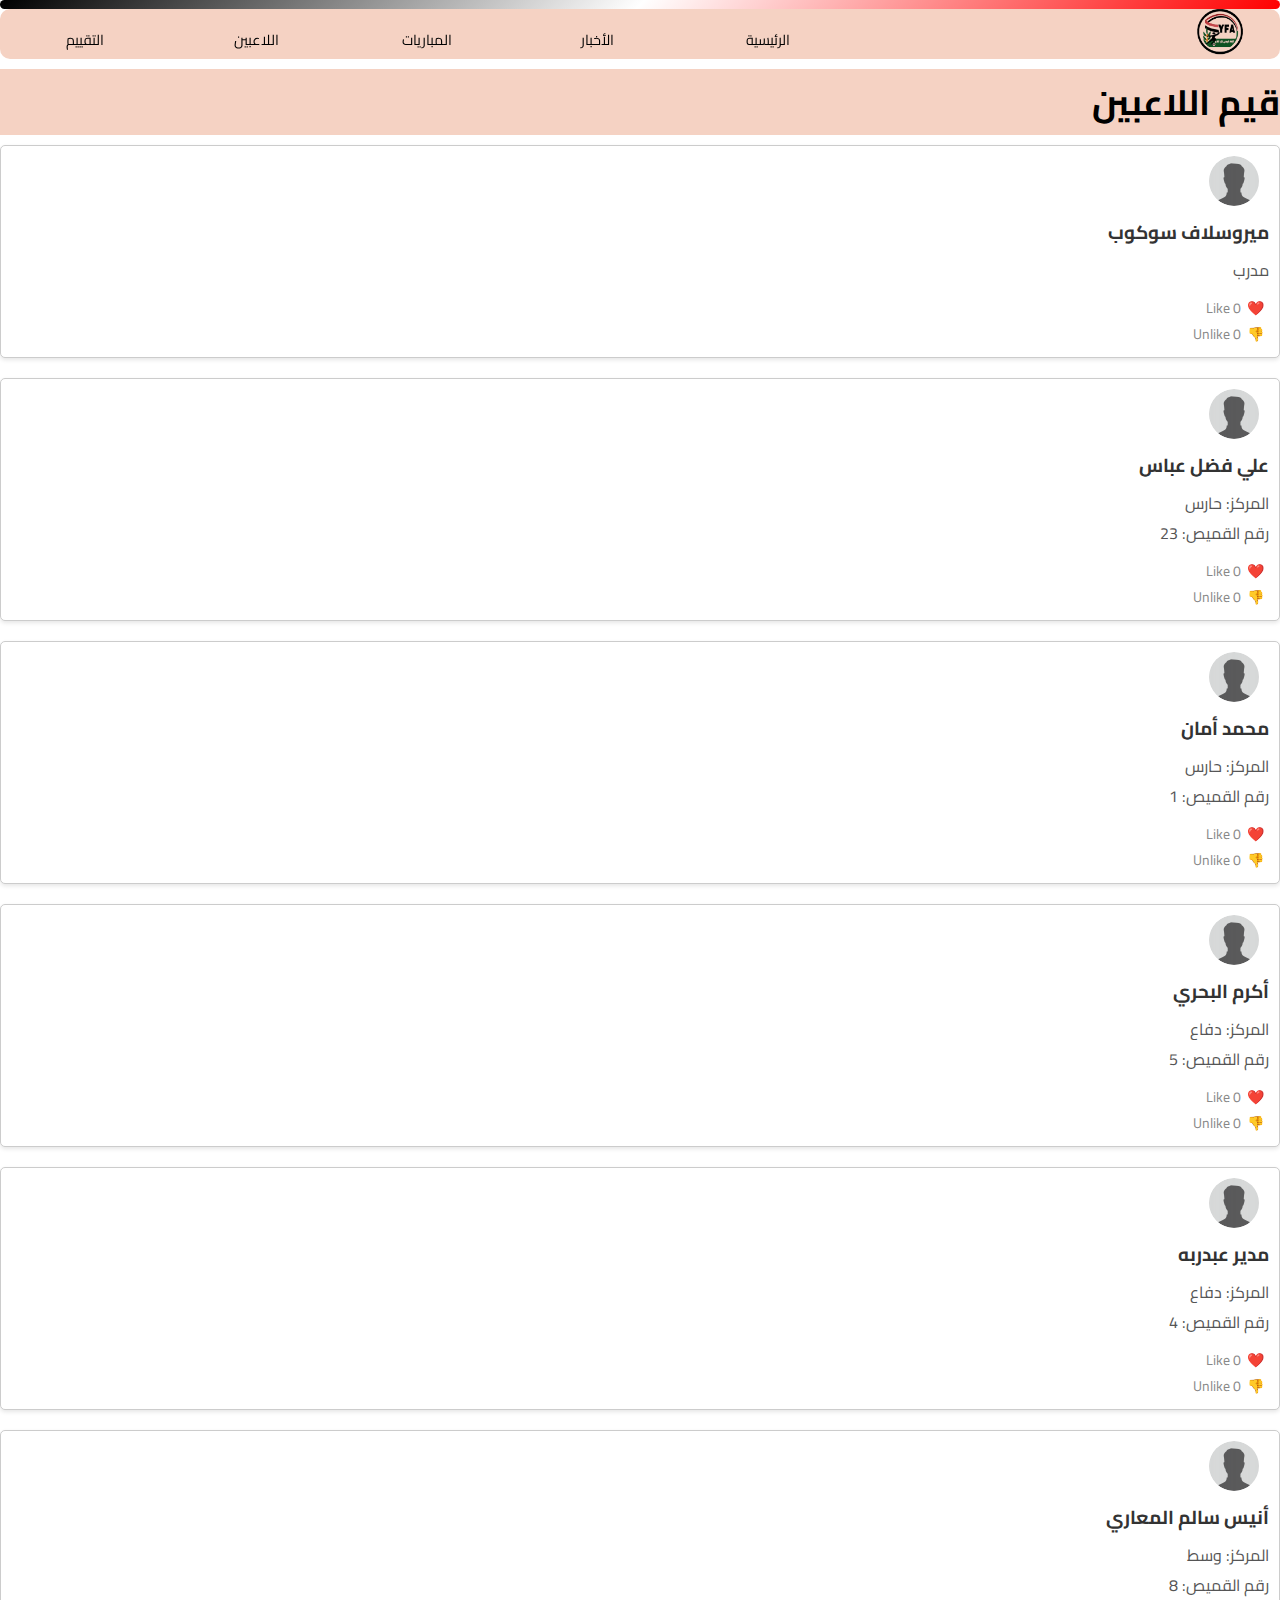
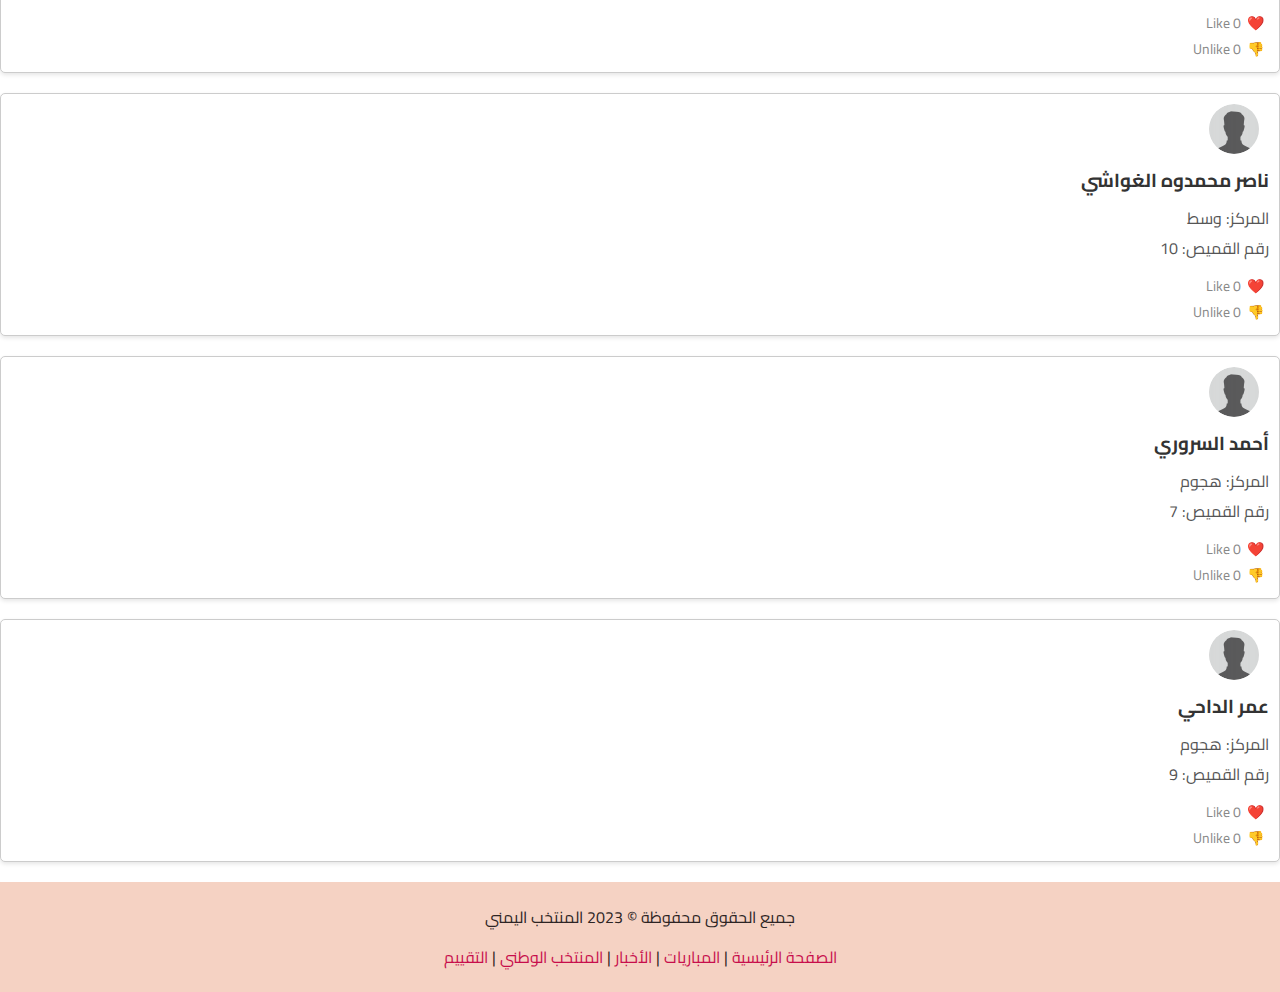
<file: playerRating.html>
<!DOCTYPE html>
<html lang="en">
  <head>
    <meta charset="UTF-8" />
    <meta name="viewport" content="width=device-width, initial-scale=1.0" />
    <link rel="stylesheet" href="css/style.css" />

    <title>تقييم اللاعبين</title>
    <style>
      .rate-title {
        direction: rtl;
        background-color: #f5d2c3;
        margin: 10px 0;
      }
      .comment {
        direction: rtl;
        border: 1px solid #ccc;
        border-radius: 5px;
        padding: 10px;
        margin-bottom: 20px;
        background-color: #fff;
        box-shadow: 0 2px 4px rgba(0, 0, 0, 0.1);
      }

      .logo img {
        width: 50px;
        height: 50px;
        border-radius: 50%;
        margin-right: 10px;
      }

      .name {
        font-weight: bold;
        margin-bottom: 5px;
        color: #333;
      }

      .content {
        margin-bottom: 10px;
        color: #555;
      }

      .approval,
      .disapproval {
        font-size: 14px;
        color: #888;
      }

      .approval-icon,
      .disapproval-icon {
        margin-right: 5px;
        cursor: pointer;
      }

      .approval-count,
      .disapproval-count {
        margin-right: 3px;
      }

      .approval-icon:hover,
      .disapproval-icon:hover {
        color: #ff5252;
      }
      @media screen and (max-width: 480px) {
        .logo img {
          width: 30px;
          height: 30px;
        }

        .comment {
          padding: 6px;
          margin-bottom: 12px;
        }

        .name {
          font-size: 14px;
        }

        .content {
          font-size: 12px;
        }
      }
    </style>
  </head>
  <body>
    <div class="page-wrapper">
      <div class="nav-wrapper">
        <div class="grad-bar"></div>
        <nav class="navbar">
          <a href="index.html">
            <img src="images/logo-removebg.png" alt=" Logo"
          /></a>
          <div class="menu-toggle" id="mobile-menu">
            <span class="bar"></span>
            <span class="bar"></span>
            <span class="bar"></span>
          </div>
          <ul class="nav no-search">
            <li class="nav-item"><a href="index.html">الرئيسية</a></li>
            <li class="nav-item"><a href="news.html">الأخبار</a></li>
            <li class="nav-item"><a href="matches.html">المباريات</a></li>
            <li class="nav-item"><a href="lineup.html">اللاعبين</a></li>
            <li class="nav-item"><a href="playerRating.html">التقييم</a></li>
          </ul>
        </nav>
      </div>
    </div>
    <div class="rate-title">
      <h1>قيم اللاعبين</h1>
    </div>
    <div class="comment">
      <span class="logo"
        ><img src="images/default-player-picture.png" alt="pphoto"
      /></span>
      <div class="name"><h3>ميروسلاف سوكوب</h3></div>
      <div class="content">
        <p>مدرب</p>
      </div>
      <div class="approval">
        <span class="approval-icon" onclick="incrementCounter(this)">❤️</span>
        <span class="approval-count">0</span> Like
      </div>
      <div class="disapproval">
        <span class="approval-icon" onclick="incrementCounter(this)">👎</span>
        <span class="approval-count">0</span> Unlike
      </div>
    </div>

    <div class="comment">
      <span class="logo"
        ><img src="images/default-player-picture.png" alt="pphoto"
      /></span>
      <div class="name"><h3>علي فضل عباس</h3></div>
      <div class="content">
        <p>المركز: حارس</p>
        <p>رقم القميص: 23</p>
      </div>
      <div class="approval">
        <span class="approval-icon" onclick="incrementCounter(this)">❤️</span>
        <span class="approval-count">0</span> Like
      </div>
      <div class="disapproval">
        <span class="approval-icon" onclick="incrementCounter(this)">👎</span>
        <span class="approval-count">0</span> Unlike
      </div>
    </div>
    <div class="comment">
      <span class="logo"
        ><img src="images/default-player-picture.png" alt="pphoto"
      /></span>
      <div class="name"><h3>محمد أمان</h3></div>
      <div class="content">
        <p>المركز: حارس</p>
        <p>رقم القميص: 1</p>
      </div>
      <div class="approval">
        <span class="approval-icon" onclick="incrementCounter(this)">❤️</span>
        <span class="approval-count">0</span> Like
      </div>
      <div class="disapproval">
        <span class="approval-icon" onclick="incrementCounter(this)">👎</span>
        <span class="approval-count">0</span> Unlike
      </div>
    </div>
    <div class="comment">
      <span class="logo"
        ><img src="images/default-player-picture.png" alt="pphoto"
      /></span>
      <div class="name"><h3>أكرم البحري</h3></div>
      <div class="content">
        <p>المركز: دفاع</p>
        <p>رقم القميص: 5</p>
      </div>
      <div class="approval">
        <span class="approval-icon" onclick="incrementCounter(this)">❤️</span>
        <span class="approval-count">0</span> Like
      </div>
      <div class="disapproval">
        <span class="approval-icon" onclick="incrementCounter(this)">👎</span>
        <span class="approval-count">0</span> Unlike
      </div>
    </div>
    <div class="comment">
      <span class="logo"
        ><img src="images/default-player-picture.png" alt="pphoto"
      /></span>
      <div class="name"><h3>مدير عبدربه</h3></div>
      <div class="content">
        <p>المركز: دفاع</p>
        <p>رقم القميص: 4</p>
      </div>
      <div class="approval">
        <span class="approval-icon" onclick="incrementCounter(this)">❤️</span>
        <span class="approval-count">0</span> Like
      </div>
      <div class="disapproval">
        <span class="approval-icon" onclick="incrementCounter(this)">👎</span>
        <span class="approval-count">0</span> Unlike
      </div>
    </div>
    <div class="comment">
      <span class="logo"
        ><img src="images/default-player-picture.png" alt="pphoto"
      /></span>
      <div class="name"><h3>أنيس سالم المعاري</h3></div>
      <div class="content">
        <p>المركز: وسط</p>
        <p>رقم القميص: 8</p>
      </div>
      <div class="approval">
        <span class="approval-icon" onclick="incrementCounter(this)">❤️</span>
        <span class="approval-count">0</span> Like
      </div>
      <div class="disapproval">
        <span class="approval-icon" onclick="incrementCounter(this)">👎</span>
        <span class="approval-count">0</span> Unlike
      </div>
    </div>
    <div class="comment">
      <span class="logo"
        ><img src="images/default-player-picture.png" alt="pphoto"
      /></span>
      <div class="name"><h3>ناصر محمدوه الغواشي</h3></div>
      <div class="content">
        <p>المركز: وسط</p>
        <p>رقم القميص: 10</p>
      </div>
      <div class="approval">
        <span class="approval-icon" onclick="incrementCounter(this)">❤️</span>
        <span class="approval-count">0</span> Like
      </div>
      <div class="disapproval">
        <span class="approval-icon" onclick="incrementCounter(this)">👎</span>
        <span class="approval-count">0</span> Unlike
      </div>
    </div>
    <div class="comment">
      <span class="logo"
        ><img src="images/default-player-picture.png" alt="pphoto"
      /></span>
      <div class="name"><h3>أحمد السروري</h3></div>
      <div class="content">
        <p>المركز: هجوم</p>
        <p>رقم القميص: 7</p>
      </div>
      <div class="approval">
        <span class="approval-icon" onclick="incrementCounter(this)">❤️</span>
        <span class="approval-count">0</span> Like
      </div>
      <div class="disapproval">
        <span class="approval-icon" onclick="incrementCounter(this)">👎</span>
        <span class="approval-count">0</span> Unlike
      </div>
    </div>
    <div class="comment">
      <span class="logo"
        ><img src="images/default-player-picture.png" alt="pphoto"
      /></span>
      <div class="name"><h3>عمر الداحي</h3></div>
      <div class="content">
        <p>المركز: هجوم</p>
        <p>رقم القميص: 9</p>
      </div>
      <div class="approval">
        <span class="approval-icon" onclick="incrementCounter(this)">❤️</span>
        <span class="approval-count">0</span> Like
      </div>
      <div class="disapproval">
        <span class="approval-icon" onclick="incrementCounter(this)">👎</span>
        <span class="approval-count">0</span> Unlike
      </div>
    </div>

    <script>
      function incrementCounter(element) {
        var countElement = element.nextElementSibling;
        var count = parseInt(countElement.textContent);
        count++;
        countElement.textContent = count;
      }
    </script>
    <footer class="footer">
      <div class="container">
        <p>جميع الحقوق محفوظة &copy; 2023 المنتخب اليمني</p>
        <nav>
          <a href="index.html">الصفحة الرئيسية</a> |
          <a href="matches.html">المباريات</a> |
          <a href="news.html">الأخبار</a> |
          <a href="lineup.html">المنتخب الوطني</a> |
          <a href="playerRating.html">التقييم</a>
        </nav>
      </div>
    </footer>
    <script src="js/script.js"></script>
  </body>
</html>
</file>
<file: css/style.css>
:root{
  --main-color: rgb(245 210 195);
  --color-opacity:rgb(245, 210, 195,0.7);
  --text-color:#c70d4b;
}
* {
    margin: 0;
    padding: 0;
    box-sizing: border-box;
  }
  @font-face{
    font-family: "web-font";
    src: url("../webfonts/Cairo-VariableFont_slnt\,wght.ttf");
  }
  body{
    font-family: "web-font", sans-serif;
   
  }
  
  /* HEADINGS */
  
   .headline h1,.headline p {
    color:var(--main-color);
    text-align: center;
    line-height: 1.4;
  }
  h1 {
    font-size: 2.2rem;
  }
  h2 {
    color: #000;
    font-size: 1.3rem;
    text-align: center;
    line-height: 1.4;
    margin-bottom: 10px;
  }
  
  /* BASIC SETUP */
  
  .page-wrapper {
    width: 100%;
    height: auto;
  }
  .nav-wrapper {
    width: 100%;
    position: -webkit-sticky; /* Safari */
    position: sticky;
    top: 0;
    background-color: #fff;
    border-radius: 10px;
  }
  .grad-bar {
    width: 100%;
    height: 9px;
    background: linear-gradient(-45deg, red, white, black);
    border-radius: 10px;  
  }
  
  /* NAVIGATION */
  
  .navbar {
    direction: rtl;
    display: grid;
    grid-template-columns: 1fr 2fr;
    align-items: center;
    height: 50px;
    overflow: hidden;
    background-color:var(--main-color);
    border-radius: inherit;
    
  }
  
  .navbar img {
    height: 50px;
    width: auto;
    justify-self: normal;
    margin: auto;
   
  }
  
  .navbar ul {
    list-style: none;
    display: grid;
    grid-template-columns: repeat(5,1fr);
    justify-self: stretch;
}
  .nav-item{
    text-align: center;
  }
  .nav-item a {
    color: #000;
    font-size: 0.9rem;
    font-weight: 400;
    text-decoration: none;
    transition: color 0.3s ease-out;
  }
  .nav-item:hover{
    background:var(--text-color) ;
    border-radius: 10px;
  }
  
  .nav-item a:hover {
    color: var(--main-color);
  }
  
  /* SECTIONS */
  
  .headline {
    width: 100%;
    /* height: 50vh; */
    min-height: 500px;
    background: linear-gradient(rgba(130, 30, 55, 0.453), rgb(99 79 53 / 70%)), url(../images/football-stadium-background.avif);
    background-size: cover;
    display: flex;
    flex-direction: column;
    justify-content: center;
   
    
  }
  .title{
    direction: rtl;
  }
  .title h2{
    background-color: var(--main-color);
    color: var(--text-color);
    padding: 8px ;
    margin-top: 20px;
    text-align: right;
  }
  .title p{
    color: black;
    text-align: right;
    margin: 20px;
    padding: 10px;
   
  
    
  }

  
  .features {
    width: 100%;
    height: auto; 
    display: flex;
    margin-top: 25px;
    margin-left: 4px;
    padding: 50px 20px;
    border-radius: 10px;
    justify-content: space-around;
    box-shadow: 0 2px 5px rgba(200, 0, 0, 0.2);
  }
  
  .feature-container {
    flex-basis: 30%;
    margin-top: 10px;
    background-color: var(--color-opacity);
    border-radius: 10px;
  }
  .feature-container h2{
    
    color: var(--text-color);

  }
  
  .feature-container p {
    color: #000;
    text-align: center;
    line-height: 1.4;
    margin-bottom: 15px;
  }
  
  .feature-container img {
    width: 100%;
    height: 200px;
    border-radius: 10px;
  }
  
  /* SEARCH FUNCTION */
  
 
  
 
  
 
  
 
  
 
  
  
  

  
  /* MOBILE MENU & ANIMATION */
  
  .menu-toggle .bar{
    width: 25px;
    height: 3px;
    background-color: #3f3f3f;
    margin: 5px auto;
    -webkit-transition: all 0.3s ease-in-out;
    -o-transition: all 0.3s ease-in-out;
    transition: all 0.3s ease-in-out;
  }
  
  .menu-toggle {
    justify-self: end;
    margin-left: 5px;
    display: none;
  }
  
  .menu-toggle:hover{
    cursor: pointer;
  }
  
  #mobile-menu.is-active .bar:nth-child(2){
    opacity: 0;
  }
  
  #mobile-menu.is-active .bar:nth-child(1){
    -webkit-transform: translateY(8px) rotate(45deg);
    -ms-transform: translateY(8px) rotate(45deg);
    -o-transform: translateY(8px) rotate(45deg);
    transform: translateY(8px) rotate(45deg);
  }
  
  #mobile-menu.is-active .bar:nth-child(3){
    -webkit-transform: translateY(-8px) rotate(-45deg);
    -ms-transform: translateY(-8px) rotate(-45deg);
    -o-transform: translateY(-8px) rotate(-45deg);
    transform: translateY(-8px) rotate(-45deg);
  }
   
  /* Media Queries */
  
    /* Mobile Devices - Phones/Tablets */
  
  @media only screen and (max-width: 720px) { 
    .features {
      flex-direction: column;
      padding: 50px;
    }
    
    /* MOBILE HEADINGS */
    
    h1 {
      font-size: 1.9rem;
    }
    
    h2 {
      font-size: 1rem;
    }
    
    p {
      font-size: 0.8rem;
    }
    
    /* MOBILE NAVIGATION */
       
    .navbar ul {
      display: flex;
      flex-direction: column;
      position: fixed;
      justify-content: start;
      top: 55px;
      background-color: #fff;
      width: 100%;
      height: calc(100vh - 55px);
      transform: translate(-101%);
      text-align: center;
      overflow: hidden;
    }
    
    .navbar li {
      padding: 15px;
    }
    
    .navbar li:first-child {
      margin-top: 50px;
    }
    
    .navbar li a {
      font-size: 1rem;
    }
     
    .menu-toggle, .bar {
      display: block;
      cursor: pointer;
    }
    .mobile-nav {
    transform: translate(0%)!important;
  } 
    /* SECTIONS */
    .headline {
        height: 20vh;
      
    }
    .feature-container p {
      margin-bottom: 25px;
    }
    .feature-container {
      margin-top: 20px;
    }
    .feature-container:nth-child(2) {
      order: -1;
    }   
  }
  /* News */
  main h1 {
    color: var(--text-color);
    text-align: right;
    padding: 10px;
    background-color: var(--main-color);
   
  }
  .news {
    direction: rtl;
    background-color:var(--color-opacity) ;
    padding: 20px;
    margin: 20px 0 20px;
    border-radius: 5px;
    box-shadow: 0 2px 5px rgba(200, 0, 0, 0.2);
  }
  .news-header {
   
    border-bottom: 1px solid #ccc;
    margin-bottom: 10px;
    padding-bottom: 10px;
  }
  .news-header h2{
    color: var(--text-color);
  }
  /* footer */
  .footer {
    background-color:var(--main-color);
    color: #2c2424;
    padding: 20px;
    text-align: center;
    margin-top: 20px;
    box-shadow: 0 2px 5px rgba(243, 243, 243, 0.2);
  }
  
  .footer p {
    margin-bottom: 10px;
  }
  
  .footer a {
    color: var(--text-color);
    text-decoration: none;
  }
  
  .footer a:hover {
    text-decoration: underline;
  }
</file>
